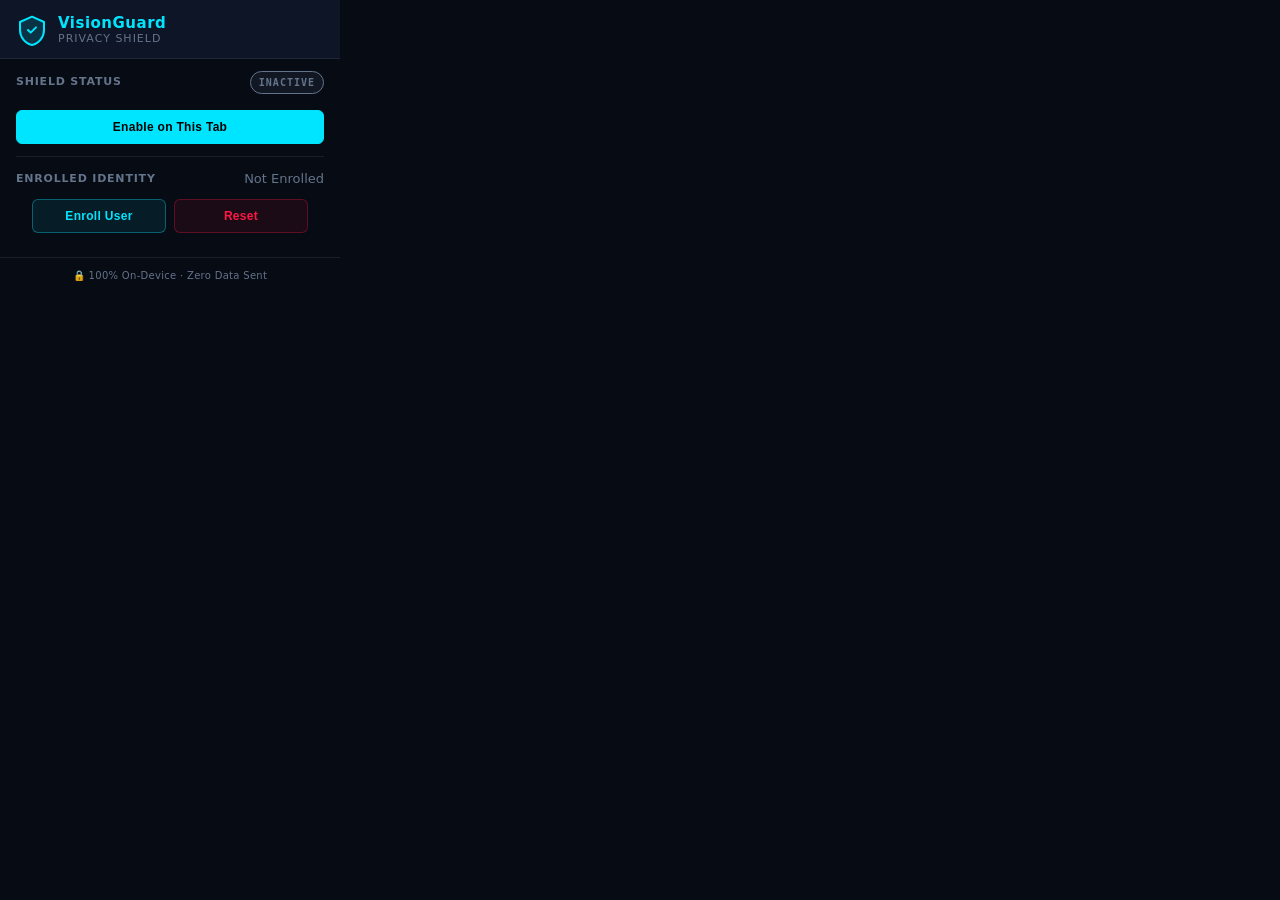
<file: popup.html>
<!DOCTYPE html>
<html lang="en">
<head>
  <meta charset="UTF-8" />
  <meta name="viewport" content="width=device-width, initial-scale=1.0" />
  <title>VisionGuard</title>

  <!-- Popup stylesheet — dark cybersecurity theme, 340px layout -->
  <link rel="stylesheet" href="popup.css" />
</head>
<body>

  <!-- ===== HEADER ===== -->
  <header class="vg-header">
    <!-- Shield icon (inline SVG — no extra file needed) -->
    <svg class="vg-logo-icon" viewBox="0 0 24 24" fill="none" xmlns="http://www.w3.org/2000/svg" aria-hidden="true">
      <path d="M12 2L3 6v6c0 5.25 3.75 10.15 9 11.25C17.25 22.15 21 17.25 21 12V6L12 2z" fill="currentColor" opacity="0.15"/>
      <path d="M12 2L3 6v6c0 5.25 3.75 10.15 9 11.25C17.25 22.15 21 17.25 21 12V6L12 2z" stroke="currentColor" stroke-width="1.5" stroke-linejoin="round"/>
      <path d="M9 12l2 2 4-4" stroke="currentColor" stroke-width="1.5" stroke-linecap="round" stroke-linejoin="round"/>
    </svg>
    <div class="vg-header-text">
      <span class="vg-brand">VisionGuard</span>
      <span class="vg-tagline">Privacy Shield</span>
    </div>
  </header>

  <!-- ===== STATUS SECTION ===== -->
  <section class="vg-section" id="status-section">
    <div class="vg-status-row">
      <span class="vg-label">Shield Status</span>
      <!-- Badge shows "ACTIVE ON THIS TAB" (green) or "INACTIVE" (muted) -->
      <!-- popup.js sets the data-state attribute to drive CSS color changes -->
      <span class="vg-badge" id="status-badge" data-state="inactive">INACTIVE</span>
    </div>
  </section>

  <!-- ===== TOGGLE BUTTON ===== -->
  <div class="vg-btn-group">
    <!-- Main action button — text and style toggled by popup.js -->
    <button class="vg-btn vg-btn-primary" id="toggle-btn">Enable on This Tab</button>
  </div>

  <!-- ===== DIVIDER ===== -->
  <hr class="vg-divider" />

  <!-- ===== ENROLLMENT SECTION ===== -->
  <section class="vg-section" id="enrollment-section">
    <div class="vg-label-row">
      <span class="vg-label">Enrolled Identity</span>
      <!-- Shows enrolled user's name, or "Not Enrolled" -->
      <span class="vg-enrolled-name" id="enrolled-name">Not Enrolled</span>
    </div>

    <div class="vg-btn-group vg-btn-group--row">
      <!-- Enroll button: triggers face capture flow in the content script -->
      <button class="vg-btn vg-btn-secondary" id="enroll-btn">Enroll User</button>
      <!-- Reset button: wipes the stored biometric vector -->
      <button class="vg-btn vg-btn-danger" id="reset-btn">Reset</button>
    </div>
  </section>

  <!-- ===== FOOTER ===== -->
  <footer class="vg-footer">
    <!-- Reassure the user that all processing is local — a key privacy feature -->
    <span>🔒 100% On-Device · Zero Data Sent</span>
  </footer>

  <!-- Popup logic — NOT type="module" because Manifest V3 popup scripts must be classic scripts -->
  <script src="popup.js"></script>
</body>
</html>
</file>
<file: popup.css>
/**
 * VisionGuard – Privacy Shield
 * popup.css — Styles for the browser-action popup (popup.html).
 *
 * Design language: dark cybersecurity / "cyber-terminal" aesthetic.
 * Popup is constrained to 340px wide by Chrome's extension popup rules.
 * We use CSS custom properties so the palette is easy to adjust in one place.
 */

/* =========================================================================
   DESIGN TOKENS
   Define all colours, typography, and spacing as variables so they can be
   referenced consistently throughout the file and easily updated.
   ========================================================================= */
:root {
  /* Background layers — dark navy to give a "command centre" feel */
  --bg-dark:    #070b14; /* Deepest background, used on body */
  --bg-card:    #0d1526; /* Slightly lighter panel / card background */

  /* Accent colours — matching the main app's visual language */
  --accent-cyan: #00e5ff; /* Primary interactive colour: buttons, active states */
  --accent-red:  #ff1744; /* Danger / alert colour */

  /* Text colours */
  --text-main:  #e2e8f0; /* High-contrast body text */
  --text-muted: #64748b; /* Secondary / helper text */

  /* Security state colours — mirror constants in security-engine.js */
  --state-safe:    #00e676; /* Green  → SAFE / ACTIVE */
  --state-caution: #ff9100; /* Amber  → CAUTION */
  --state-alert:   #ff1744; /* Red    → PRIVACY_ALERT */

  /* Subtle borders — white at very low opacity so they're visible on dark BG */
  --border-subtle: rgba(255, 255, 255, 0.08);

  /* Monospace font for data values (distances, state names) */
  --font-mono: 'JetBrains Mono', monospace;
}

/* =========================================================================
   RESET & BASE
   Minimal reset to override browser default popup styles (white bg, etc.)
   ========================================================================= */
*, *::before, *::after {
  box-sizing: border-box; /* Include padding/border in element width — prevents layout surprises */
  margin: 0;
  padding: 0;
}

/* Force the popup body to exactly 340px wide — Chrome respects this.
   min-height prevents the popup from collapsing when content is short. */
body {
  width: 340px;
  min-height: 200px;
  background-color: var(--bg-dark);
  color: var(--text-main);
  font-family: system-ui, sans-serif;
  font-size: 13px;
  line-height: 1.5;
  overflow-x: hidden; /* No horizontal scroll in a popup */
}

/* =========================================================================
   HEADER
   Branding area at the top: shield icon + name + tagline.
   ========================================================================= */
.vg-header {
  display: flex;
  align-items: center;
  gap: 10px;
  padding: 14px 16px 12px;
  border-bottom: 1px solid var(--border-subtle); /* Visual separator from content below */
  background: var(--bg-card); /* Slightly elevated surface */
}

/* The inline SVG shield icon */
.vg-logo-icon {
  width: 32px;
  height: 32px;
  flex-shrink: 0;         /* Don't let the icon shrink if the row is tight */
  color: var(--accent-cyan); /* SVG uses `currentColor` so this drives stroke/fill */
}

/* Text stack: brand name + tagline stacked vertically */
.vg-header-text {
  display: flex;
  flex-direction: column;
  line-height: 1.2;
}

/* Large, bold brand name */
.vg-brand {
  font-size: 15px;
  font-weight: 700;
  color: var(--accent-cyan);
  letter-spacing: 0.5px;
}

/* Smaller descriptor line */
.vg-tagline {
  font-size: 11px;
  color: var(--text-muted);
  letter-spacing: 1px;
  text-transform: uppercase;
}

/* =========================================================================
   SECTIONS
   Generic padded content blocks used for status and enrollment areas.
   ========================================================================= */
.vg-section {
  padding: 12px 16px;
}

/* A row that places a label on the left and a value on the right */
.vg-status-row,
.vg-label-row {
  display: flex;
  align-items: center;
  justify-content: space-between;
  gap: 8px;
}

/* Muted uppercase category label (e.g. "Shield Status", "Enrolled Identity") */
.vg-label {
  font-size: 11px;
  font-weight: 600;
  color: var(--text-muted);
  text-transform: uppercase;
  letter-spacing: 0.8px;
}

/* =========================================================================
   STATUS BADGE
   Changes colour based on the data-state attribute set by popup.js.
   Using attribute selectors keeps JS out of the style logic.
   ========================================================================= */
.vg-badge {
  font-family: var(--font-mono);
  font-size: 10px;
  font-weight: 700;
  letter-spacing: 1px;
  padding: 3px 8px;
  border-radius: 20px; /* Pill shape */
  border: 1px solid currentColor; /* Border matches text colour automatically */
  transition: color 0.3s, background-color 0.3s; /* Smooth colour transitions */
}

/* Inactive state — neutral/muted so the shield being off is visually obvious */
.vg-badge[data-state="inactive"] {
  color: var(--text-muted);
  background-color: rgba(100, 116, 139, 0.12);
}

/* Active state — bright green to signal the shield is protecting the user */
.vg-badge[data-state="active"] {
  color: var(--state-safe);
  background-color: rgba(0, 230, 118, 0.12);
}

/* =========================================================================
   ENROLLED IDENTITY NAME
   Shows the enrolled user's name or "Not Enrolled".
   ========================================================================= */
.vg-enrolled-name {
  font-size: 13px;
  font-weight: 500;
  color: var(--text-muted); /* Muted when not enrolled */
  transition: color 0.3s;
}

/* popup.js adds the .enrolled class when a user is found in storage */
.vg-enrolled-name.enrolled {
  color: var(--state-safe); /* Green when an identity exists */
}

/* =========================================================================
   BUTTONS
   Three variants: primary (cyan), secondary (outlined), danger (red-tinted).
   ========================================================================= */

/* Wrapper that pads and stacks button(s) */
.vg-btn-group {
  padding: 4px 16px 12px;
  display: flex;
  flex-direction: column;
  gap: 8px;
}

/* Row variant: used for Enroll + Reset side-by-side */
.vg-btn-group--row {
  flex-direction: row;
  padding-top: 10px;
}

/* Base button styles shared by all variants */
.vg-btn {
  flex: 1; /* Fill available width in a row group */
  padding: 9px 14px;
  border-radius: 6px;
  border: 1px solid transparent;
  font-family: 'Inter', sans-serif;
  font-size: 12px;
  font-weight: 600;
  letter-spacing: 0.3px;
  cursor: pointer;
  transition: background-color 0.2s, border-color 0.2s, color 0.2s;
  text-align: center;
  white-space: nowrap;
}

/* Primary: solid cyan — the main "Enable" action */
.vg-btn-primary {
  background-color: var(--accent-cyan);
  color: #000; /* Black text on bright cyan for contrast ratio compliance */
  border-color: var(--accent-cyan);
}

.vg-btn-primary:hover {
  background-color: #00b8d4; /* Slightly darker cyan on hover — provides click affordance */
  border-color: #00b8d4;
}

/* When the shield is ACTIVE, the toggle button becomes a "Disable Shield" button.
   popup.js adds this class to shift from cyan → red-tinted danger variant. */
.vg-btn-primary.vg-btn--active {
  background-color: rgba(255, 23, 68, 0.15);
  color: var(--accent-red);
  border-color: var(--accent-red);
}

.vg-btn-primary.vg-btn--active:hover {
  background-color: rgba(255, 23, 68, 0.28); /* Deeper red on hover */
}

/* Secondary: outlined — used for "Enroll User" (less emphasis than primary) */
.vg-btn-secondary {
  background-color: rgba(0, 229, 255, 0.08);
  color: var(--accent-cyan);
  border-color: rgba(0, 229, 255, 0.35);
}

.vg-btn-secondary:hover {
  background-color: rgba(0, 229, 255, 0.18);
  border-color: var(--accent-cyan);
}

/* Danger: subtle red — used for "Reset" (destructive action needs clear signal) */
.vg-btn-danger {
  background-color: rgba(255, 23, 68, 0.08);
  color: var(--accent-red);
  border-color: rgba(255, 23, 68, 0.3);
}

.vg-btn-danger:hover {
  background-color: rgba(255, 23, 68, 0.2);
  border-color: var(--accent-red);
}

/* =========================================================================
   DIVIDER
   Thin horizontal rule that visually separates the toggle area from enrollment.
   ========================================================================= */
.vg-divider {
  border: none;
  border-top: 1px solid var(--border-subtle);
  margin: 0 16px; /* Inset from popup edges so it doesn't span full width */
}

/* =========================================================================
   FOOTER
   Privacy assurance message at the very bottom of the popup.
   ========================================================================= */
.vg-footer {
  padding: 10px 16px 14px;
  text-align: center;
  font-size: 10px;
  color: var(--text-muted);
  border-top: 1px solid var(--border-subtle);
  letter-spacing: 0.3px;
}
</file>
